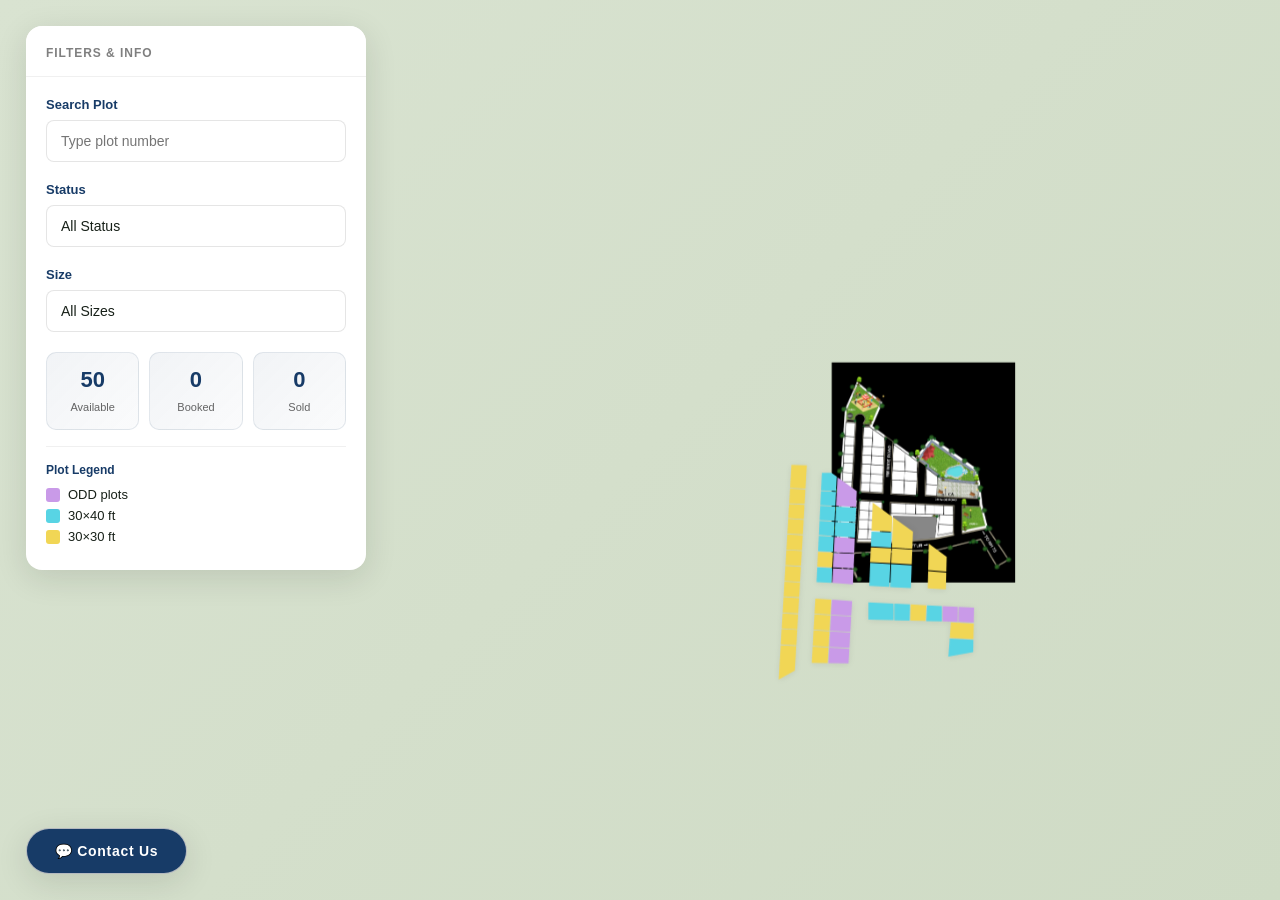
<file: files/index.html>
<!DOCTYPE html>
<html lang="en">
<head>
  <meta charset="UTF-8">
  <meta name="viewport" content="width=device-width, initial-scale=1.0, viewport-fit=cover">
  <meta name="theme-color" content="#173624">
  <title>VR Devaiah Enclave - Plot Finder</title>
  <style>
    *{box-sizing:border-box;-webkit-tap-highlight-color:transparent}html,body{margin:0;width:100%;height:100%;font-family:-apple-system,BlinkMacSystemFont,"Segoe UI",sans-serif;background:#eef0ea;color:#172018;-webkit-font-smoothing:antialiased;-webkit-user-select:none;user-select:none}body{overflow:hidden}button,input,select{font:inherit;border:none;outline:none;-webkit-appearance:none;appearance:none;background:none;color:inherit}input,select{-webkit-appearance:none;appearance:none}select{background-image:url("data:image/svg+xml;charset=UTF-8,%3csvg xmlns='http://www.w3.org/2000/svg' viewBox='0 0 24 24' fill='none' stroke='currentColor' stroke-width='2'%3e%3cpolyline points='6 9 12 15 18 9'%3e%3c/polyline%3e%3c/svg%3e");background-repeat:no-repeat;background-position:right 8px center;background-size:20px;padding-right:32px}a{color:inherit;text-decoration:none}:root{--primary:#173624;--navy:#173b67;--accent:#d4a574;--odd:#c99ae8;--size40:#58d4e4;--size30:#f1d655;--shadow:0 8px 32px rgba(13,25,18,.12);--border:rgba(224,221,216,.78);--radius:12px}.site-wrap{position:fixed;inset:0;display:flex;flex-direction:column;z-index:1}.map-viewport{flex:1;position:relative;width:100%;overflow:hidden;background:linear-gradient(135deg,#d9e3d1 0%,#cfdbc5 100%);cursor:grab;touch-action:none}.map-viewport.dragging{cursor:grabbing}.map-scene{position:absolute;inset:0;transform-origin:center center;will-change:transform;transition:transform .3s cubic-bezier(.25,.46,.45,.94);transform-gpu:true}.map-scene.snap{transition:transform .5s cubic-bezier(.25,.46,.45,.94)}.map-bg{display:block;width:100%;height:100%;object-fit:contain;object-position:center;filter:saturate(1.04) contrast(1.05);pointer-events:none}.map-svg{position:absolute;inset:0;width:100%;height:100%;pointer-events:auto;filter:drop-shadow(0 4px 12px rgba(0,0,0,.08))}.map-overlay-controls{position:absolute;top:50%;left:50%;transform:translate(-50%,-50%);background:rgba(255,255,255,.95);border-radius:50%;width:120px;height:120px;display:none;align-items:center;justify-content:center;flex-direction:column;gap:8px;box-shadow:0 12px 40px rgba(0,0,0,.15);z-index:100;backdrop-filter:blur(10px);border:1px solid var(--border)}.map-overlay-controls.show{display:flex}.zoom-display{font-size:12px;font-weight:600;color:var(--navy);margin-top:8px;min-width:40px;text-align:center}.ctrl-btn{width:48px;height:48px;border-radius:10px;background:rgba(23,59,103,.08);cursor:pointer;font-weight:700;font-size:20px;transition:all .2s;color:var(--navy);border:1px solid rgba(23,59,103,.1);display:flex;align-items:center;justify-content:center}.ctrl-btn:active{background:rgba(23,59,103,.15);transform:scale(.92)}.map-controls-mobile{position:absolute;bottom:20px;right:16px;display:flex;flex-direction:column;gap:8px;z-index:100}.map-controls-mobile .ctrl-btn{width:44px;height:44px;font-size:18px;box-shadow:var(--shadow);background:rgba(255,255,255,.92);border:1px solid var(--border)}.map-controls-mobile .ctrl-btn:active{background:#fff}.bottom-sheet{position:fixed;bottom:0;left:0;right:0;background:#fff;border-radius:20px 20px 0 0;max-height:45vh;height:auto;box-shadow:0 -8px 32px rgba(0,0,0,.12);z-index:40;overflow-y:auto;-webkit-overflow-scrolling:touch;transition:all .3s cubic-bezier(.25,.46,.45,.94);transform-origin:bottom;padding-bottom:env(safe-area-inset-bottom)}.bottom-sheet.hidden{transform:translateY(100%);pointer-events:none}.bottom-sheet-head{padding:20px 20px 16px;border-bottom:1px solid rgba(0,0,0,.06);position:sticky;top:0;background:#fff;border-radius:20px 20px 0 0;z-index:10}.bottom-sheet-head h3{margin:0;font-size:12px;font-weight:700;text-transform:uppercase;letter-spacing:.08em;color:rgba(0,0,0,.5)}.bottom-sheet-body{padding:20px}.filter-group{margin-bottom:20px}.filter-group:last-child{margin-bottom:0}.field{display:flex;flex-direction:column;gap:8px}.field label{font-size:13px;font-weight:600;color:var(--navy)}.field input,.field select{padding:12px 14px;border:1px solid rgba(0,0,0,.1);border-radius:8px;background:#fff;font-size:14px;transition:all .2s;width:100%}.field input:focus,.field select:focus{border-color:var(--navy);background:#fff;box-shadow:0 0 0 3px rgba(23,59,103,.1)}.stat-grid{display:grid;grid-template-columns:repeat(3,1fr);gap:10px;margin-top:16px}.stat-box{text-align:center;padding:14px;background:linear-gradient(135deg,rgba(23,59,103,.06) 0%,rgba(23,59,103,.02) 100%);border-radius:10px;border:1px solid rgba(23,59,103,.1)}.stat-box strong{display:block;font-size:22px;font-weight:700;color:var(--navy);margin-bottom:4px}.stat-box span{font-size:11px;color:rgba(0,0,0,.6);font-weight:500}.legend{margin-top:16px;padding-top:16px;border-top:1px solid rgba(0,0,0,.06);font-size:12px}.legend strong{display:block;margin-bottom:10px;color:var(--navy)}.legend ul{list-style:none;margin:0;padding:0}.legend li{display:flex;align-items:center;gap:8px;margin:6px 0;font-size:13px}.dot{width:14px;height:14px;border-radius:3px;flex-shrink:0}.dot.odd{background:var(--odd)}.dot.s40{background:var(--size40)}.dot.s30{background:var(--size30)}.modal{position:fixed;inset:0;background:rgba(0,0,0,.5);display:none;z-index:200;backdrop-filter:blur(4px);animation:fadeIn .2s ease-out}.modal.open{display:block;animation:fadeIn .2s ease-out}.modal-content{position:absolute;inset:0;overflow-y:auto;-webkit-overflow-scrolling:touch;display:flex;align-items:flex-end;padding:20px}.modal-card{background:#fff;border-radius:16px;width:100%;max-height:95vh;box-shadow:0 20px 60px rgba(0,0,0,.3);animation:slideUp .3s cubic-bezier(.25,.46,.45,.94);padding-bottom:env(safe-area-inset-bottom)}.modal-card-close{position:absolute;top:16px;right:16px;width:40px;height:40px;border-radius:10px;background:rgba(0,0,0,.05);cursor:pointer;font-size:20px;transition:all .2s;display:flex;align-items:center;justify-content:center;z-index:10;color:var(--navy);border:1px solid rgba(0,0,0,.1)}.modal-card-close:active{background:rgba(0,0,0,.1)}.modal-head{padding:24px 20px 16px;border-bottom:1px solid rgba(0,0,0,.06)}.modal-head h3{margin:0 0 6px;font-size:12px;font-weight:700;text-transform:uppercase;letter-spacing:.08em;color:rgba(0,0,0,.5)}.plot-num{font-size:36px;font-weight:700;color:var(--navy);margin:8px 0}.modal-body{padding:20px}.detail-row{margin:16px 0}.detail-label{font-size:12px;font-weight:600;text-transform:uppercase;letter-spacing:.05em;color:rgba(0,0,0,.6);margin-bottom:8px}.pill{display:inline-block;padding:8px 14px;background:rgba(23,59,103,.08);border-radius:8px;font-size:13px;font-weight:600;color:var(--navy);margin:4px 6px 4px 0;border:1px solid rgba(23,59,103,.15)}.status-badge{padding:10px 16px;border-radius:10px;font-weight:600;font-size:13px;color:#fff;width:fit-content;margin:12px 0;text-transform:uppercase;letter-spacing:.05em}.status-available{background:#10b981}.status-booked{background:#f59e0b}.status-sold{background:#ef4444}.cta-btn{width:100%;padding:16px;margin-top:20px;border-radius:10px;background:var(--navy);color:#fff;font-weight:600;cursor:pointer;transition:all .2s;font-size:15px;font-weight:700;letter-spacing:.05em}.cta-btn:active{transform:scale(.96)}.hidden{display:none!important}.contact-fab{position:fixed;bottom:24px;left:50%;transform:translateX(-50%);padding:14px 28px;background:var(--navy);color:#fff;border-radius:50px;font-weight:600;cursor:pointer;z-index:120;box-shadow:var(--shadow);transition:all .2s;border:1px solid var(--border);font-size:14px;font-weight:700;letter-spacing:.05em}@keyframes fadeIn{from{opacity:0}to{opacity:1}}@keyframes slideUp{from{transform:translateY(100%);opacity:0}to{transform:translateY(0);opacity:1}}@media(min-width:768px){.map-controls-mobile{display:none}.map-overlay-controls{display:none}.bottom-sheet{max-height:70vh;border-radius:16px;inset:auto;top:26px;left:26px;width:340px;box-shadow:var(--shadow);max-height:calc(100vh - 52px);overflow-y:auto}.bottom-sheet.hidden{transform:none;opacity:0;pointer-events:none}.bottom-sheet-head{border-radius:16px 16px 0 0}.modal-content{align-items:center;justify-content:center;padding:20px}.modal-card{max-width:540px;max-height:85vh;border-radius:16px;animation:fadeScale .3s cubic-bezier(.25,.46,.45,.94)}.contact-fab{position:absolute;bottom:26px;left:26px;transform:none}}@keyframes fadeScale{from{opacity:0;transform:scale(.95)}to{opacity:1;transform:scale(1)}}@media(max-width:480px){.stat-grid{grid-template-columns:repeat(2,1fr)}.plot-num{font-size:32px}.modal-head{padding:20px 20px 12px}.modal-body{padding:16px}.cta-btn{padding:14px}.contact-fab{padding:12px 24px;font-size:13px}}.scrollbar-thin::-webkit-scrollbar{width:4px}.scrollbar-thin::-webkit-scrollbar-track{background:transparent}.scrollbar-thin::-webkit-scrollbar-thumb{background:rgba(0,0,0,.1);border-radius:2px}.scrollbar-thin::-webkit-scrollbar-thumb:hover{background:rgba(0,0,0,.2)}
  </style>
</head>
<body>
  <div class="site-wrap">
    <div class="map-viewport" id="mapViewport">
      <div class="map-scene" id="mapScene">
        <img src="./layout-clean.png" alt="VR Devaiah Enclave" class="map-bg" id="mapBg">
        <div class="map-svg" id="mapSvg"></div>
      </div>
      <div class="map-overlay-controls" id="overlayControls">
        <button class="ctrl-btn" id="overlayZoomIn">+</button>
        <button class="ctrl-btn" id="overlayZoomOut">−</button>
        <div class="zoom-display" id="zoomDisplay">100%</div>
        <button class="ctrl-btn" id="overlayZoomReset" style="width:100%;margin-top:4px">Reset</button>
      </div>
      <div class="map-controls-mobile">
        <button class="ctrl-btn" id="zoomInBtn" title="Zoom in">+</button>
        <button class="ctrl-btn" id="zoomOutBtn" title="Zoom out">−</button>
        <button class="ctrl-btn" id="zoomResetBtn" title="Reset zoom">⟲</button>
      </div>
    </div>

    <div class="bottom-sheet" id="filterSheet">
      <div class="bottom-sheet-head">
        <h3>Filters & Info</h3>
      </div>
      <div class="bottom-sheet-body scrollbar-thin">
        <div class="filter-group">
          <div class="field">
            <label for="searchInput">Search Plot</label>
            <input id="searchInput" type="text" placeholder="Type plot number" inputmode="numeric">
          </div>
        </div>
        <div class="filter-group">
          <div class="field">
            <label for="statusFilter">Status</label>
            <select id="statusFilter">
              <option value="">All Status</option>
              <option value="available">Available</option>
              <option value="booked">Booked</option>
              <option value="sold">Sold</option>
            </select>
          </div>
        </div>
        <div class="filter-group">
          <div class="field">
            <label for="sizeFilter">Size</label>
            <select id="sizeFilter">
              <option value="">All Sizes</option>
              <option value="ODD">ODD</option>
              <option value="9.14x12.19">30×40 ft</option>
              <option value="9.14x9.14">30×30 ft</option>
            </select>
          </div>
        </div>
        <div class="stat-grid">
          <div class="stat-box">
            <strong id="countAvailable">0</strong>
            <span>Available</span>
          </div>
          <div class="stat-box">
            <strong id="countBooked">0</strong>
            <span>Booked</span>
          </div>
          <div class="stat-box">
            <strong id="countSold">0</strong>
            <span>Sold</span>
          </div>
        </div>
        <div class="legend">
          <strong>Plot Legend</strong>
          <ul>
            <li><span class="dot odd"></span> ODD plots</li>
            <li><span class="dot s40"></span> 30×40 ft</li>
            <li><span class="dot s30"></span> 30×30 ft</li>
          </ul>
        </div>
      </div>
    </div>

    <div class="modal" id="modal">
      <div class="modal-content" id="modalContent">
        <div class="modal-card" id="modalCard">
          <button class="modal-card-close" id="modalCloseBtn">✕</button>
          <div class="modal-head" id="modalHeader"></div>
          <div class="modal-body" id="modalBody"></div>
        </div>
      </div>
    </div>

    <button class="contact-fab" id="contactBtn">💬 Contact Us</button>
  </div>

  <script>
const WHATSAPP='919035060371';
const plots=[
  {id:1,num:'39',size:'9.14x9.14',dim:'30×30',status:'available',area:83.54,facing:'East'},
  {id:2,num:'40',size:'9.14x9.14',dim:'30×30',status:'available',area:83.54,facing:'East'},
  {id:3,num:'41',size:'9.14x9.14',dim:'30×30',status:'available',area:83.54,facing:'East'},
  {id:4,num:'42',size:'9.14x9.14',dim:'30×30',status:'available',area:83.54,facing:'East'},
  {id:5,num:'43',size:'9.14x9.14',dim:'30×30',status:'available',area:83.54,facing:'East'},
  {id:6,num:'44',size:'9.14x9.14',dim:'30×30',status:'available',area:83.54,facing:'East'},
  {id:7,num:'45',size:'9.14x9.14',dim:'30×30',status:'available',area:83.54,facing:'East'},
  {id:8,num:'46',size:'9.14x9.14',dim:'30×30',status:'available',area:83.54,facing:'East'},
  {id:9,num:'47',size:'9.14x9.14',dim:'30×30',status:'available',area:83.54,facing:'East'},
  {id:10,num:'48',size:'9.14x9.14',dim:'30×30',status:'available',area:83.54,facing:'East'},
  {id:11,num:'49',size:'9.14x9.14',dim:'30×30',status:'available',area:83.54,facing:'East'},
  {id:12,num:'50',size:'9.14x9.14',dim:'30×30',status:'available',area:83.54,facing:'East'},
  {id:13,num:'35',size:'ODD',dim:'Variable',status:'available',area:99.81,facing:'West'},
  {id:14,num:'36',size:'ODD',dim:'Variable',status:'available',area:99.81,facing:'West'},
  {id:15,num:'37',size:'ODD',dim:'Variable',status:'available',area:99.81,facing:'West'},
  {id:16,num:'38',size:'ODD',dim:'Variable',status:'available',area:99.81,facing:'West'},
  {id:17,num:'21',size:'9.14x12.19',dim:'30×40',status:'available',area:111.46,facing:'North'},
  {id:18,num:'20',size:'9.14x12.19',dim:'30×40',status:'available',area:111.46,facing:'North'},
  {id:19,num:'19',size:'9.14x12.19',dim:'30×40',status:'available',area:111.46,facing:'North'},
  {id:20,num:'18',size:'9.14x12.19',dim:'30×40',status:'available',area:111.46,facing:'North'},
  {id:21,num:'34',size:'9.14x9.14',dim:'30×30',status:'available',area:83.54,facing:'West'},
  {id:22,num:'33',size:'9.14x12.19',dim:'30×40',status:'available',area:111.46,facing:'West'},
  {id:23,num:'22',size:'9.14x12.19',dim:'30×40',status:'available',area:111.46,facing:'East'},
  {id:24,num:'32',size:'9.14x12.19',dim:'30×40',status:'available',area:111.46,facing:'West'},
  {id:25,num:'23',size:'9.14x12.19',dim:'30×40',status:'available',area:111.46,facing:'East'},
  {id:26,num:'31',size:'9.14x12.19',dim:'30×40',status:'available',area:111.46,facing:'West'},
  {id:27,num:'24',size:'9.14x12.19',dim:'30×40',status:'available',area:111.46,facing:'East'},
  {id:28,num:'30',size:'9.14x9.14',dim:'30×30',status:'available',area:83.54,facing:'West'},
  {id:29,num:'25',size:'9.14x12.19',dim:'30×40',status:'available',area:111.46,facing:'East'},
  {id:30,num:'29',size:'9.14x9.14',dim:'30×30',status:'available',area:83.54,facing:'West'},
  {id:31,num:'26',size:'9.14x12.19',dim:'30×40',status:'available',area:111.46,facing:'East'},
  {id:32,num:'28',size:'ODD',dim:'Variable',status:'available',area:99.81,facing:'East'},
  {id:33,num:'27',size:'ODD',dim:'Variable',status:'available',area:99.81,facing:'East'},
  {id:34,num:'17',size:'9.14x9.14',dim:'30×30',status:'available',area:83.54,facing:'South'},
  {id:35,num:'16',size:'9.14x12.19',dim:'30×40',status:'available',area:111.46,facing:'South'},
  {id:36,num:'15',size:'9.14x12.19',dim:'30×40',status:'available',area:111.46,facing:'South'},
  {id:37,num:'14',size:'9.14x9.14',dim:'30×30',status:'available',area:83.54,facing:'South'},
  {id:38,num:'11',size:'9.14x9.14',dim:'30×30',status:'available',area:83.54,facing:'South'},
  {id:39,num:'12',size:'9.14x12.19',dim:'30×40',status:'available',area:111.46,facing:'East'},
  {id:40,num:'13',size:'9.14x9.14',dim:'30×30',status:'available',area:83.54,facing:'East'},
  {id:41,num:'1',size:'ODD',dim:'Variable',status:'available',area:99.81,facing:'West'},
  {id:42,num:'2',size:'ODD',dim:'Variable',status:'available',area:99.81,facing:'West'},
  {id:43,num:'3',size:'ODD',dim:'Variable',status:'available',area:99.81,facing:'South'},
  {id:44,num:'4',size:'ODD',dim:'Variable',status:'available',area:99.81,facing:'South'},
  {id:45,num:'5',size:'9.14x9.14',dim:'30×30',status:'available',area:83.54,facing:'North'},
  {id:46,num:'6',size:'9.14x9.14',dim:'30×30',status:'available',area:83.54,facing:'North'},
  {id:47,num:'7',size:'9.14x9.14',dim:'30×30',status:'available',area:83.54,facing:'North'},
  {id:48,num:'8',size:'9.14x9.14',dim:'30×30',status:'available',area:83.54,facing:'North'},
  {id:49,num:'9',size:'9.14x9.14',dim:'30×30',status:'available',area:83.54,facing:'North'},
  {id:50,num:'10',size:'9.14x9.14',dim:'30×30',status:'available',area:83.54,facing:'North'}
];
let state={search:'',status:'',size:'',selected:null,scale:1,x:0,y:0,vw:window.innerWidth,vh:window.innerHeight};
let shapes=[],svgRoot=null,dragState=null,svgViewBox=null;
const viewport=document.getElementById('mapViewport');
const scene=document.getElementById('mapScene');
const svgContainer=document.getElementById('mapSvg');
const searchInput=document.getElementById('searchInput');
const statusFilter=document.getElementById('statusFilter');
const sizeFilter=document.getElementById('sizeFilter');
const modal=document.getElementById('modal');
const modalCard=document.getElementById('modalCard');
const modalHeader=document.getElementById('modalHeader');
const modalBody=document.getElementById('modalBody');
const modalCloseBtn=document.getElementById('modalCloseBtn');
const filterSheet=document.getElementById('filterSheet');
const contactBtn=document.getElementById('contactBtn');
const overlayControls=document.getElementById('overlayControls');
const zoomInBtn=document.getElementById('zoomInBtn');
const zoomOutBtn=document.getElementById('zoomOutBtn');
const zoomResetBtn=document.getElementById('zoomResetBtn');
const overlayZoomIn=document.getElementById('overlayZoomIn');
const overlayZoomOut=document.getElementById('overlayZoomOut');
const overlayZoomReset=document.getElementById('overlayZoomReset');
const zoomDisplay=document.getElementById('zoomDisplay');

async function loadSVG(){try{const r=await fetch('./Asset-3-source.svg');if(!r.ok)throw new Error('SVG load failed');const t=await r.text();const p=new DOMParser().parseFromString(t,'image/svg+xml');if(p.documentElement.nodeName==='parsererror')throw new Error('Invalid SVG');svgRoot=p.documentElement;svgViewBox=svgRoot.getAttribute('viewBox');svgRoot.classList.add('loaded');svgRoot.setAttribute('preserveAspectRatio','xMidYMid meet');[...svgRoot.querySelectorAll('image, path, text, g')].filter(e=>!e.querySelector('polygon, rect')).forEach(e=>e.remove());const polys=[...svgRoot.querySelectorAll('polygon.cls-1, rect.cls-1')];shapes=plots.map((p,i)=>({plot:p,shape:polys[i]||null})).filter(s=>s.shape);shapes.forEach(s=>{s.shape.style.cursor='pointer';s.shape.style.transition='all 150ms ease-out';s.shape.addEventListener('click',e=>{e.stopPropagation();selectPlot(s.plot.id)},false)});svgContainer.appendChild(svgRoot);fitSVG();render()}catch(e){console.error('SVG:',e);svgContainer.innerHTML='<text x="50%" y="50%" text-anchor="middle" fill="#999" font-size="16">Map failed to load</text>'}}
function fitSVG(){const w=viewport.offsetWidth,h=viewport.offsetHeight;const[minX,minY,width,height]=svgViewBox.split(' ').map(Number);const scaleW=w/width,scaleH=h/height;state.scale=Math.min(scaleW,scaleH)*.95;state.x=(w-width*state.scale)/2;state.y=(h-height*state.scale)/2;updateTransform()}
function selectPlot(id){state.selected=id;const p=plots.find(x=>x.id===id);if(p)showModal(p);render()}
function colorize(plot,active){if(!active)return'rgba(150,150,150,.15)';const c=plot.size==='ODD'?'var(--odd)':plot.size==='9.14x12.19'?'var(--size40)':'var(--size30)';return c}
function render(){if(!shapes.length)return;const active=plots.filter(p=>(!state.search||p.num.includes(state.search))&&(!state.status||p.status===state.status)&&(!state.size||p.size===state.size));const activeIds=new Set(active.map(p=>p.id));shapes.forEach(s=>{const ok=activeIds.has(s.plot.id);const sel=s.plot.id===state.selected;s.shape.style.opacity=ok?'1':'.2';s.shape.style.fill=colorize(s.plot,ok);s.shape.style.stroke=sel?'var(--navy)':'none';s.shape.style.strokeWidth=sel?'4':'0'});const cnt={available:active.filter(p=>p.status==='available').length,booked:active.filter(p=>p.status==='booked').length,sold:active.filter(p=>p.status==='sold').length};document.getElementById('countAvailable').textContent=cnt.available;document.getElementById('countBooked').textContent=cnt.booked;document.getElementById('countSold').textContent=cnt.sold}
function showModal(plot){modalHeader.innerHTML=`<h3>VR Devaiah Enclave</h3><div class="plot-num">Plot ${plot.num}</div>`;let pills=`<span class="pill">${plot.dim}</span><span class="pill">${plot.facing}</span>`;const sqft=Math.round(plot.area*10.7639);if(sqft>0)pills+=`<span class="pill">${sqft} sq ft</span>`;modalBody.innerHTML=`<div class="status-badge status-${plot.status}">${plot.status.toUpperCase()}</div><div class="detail-row"><div class="detail-label">Details</div><div>${pills}</div></div><button class="cta-btn" onclick="contactWhatsApp('Plot ${plot.num}')">💬 Get More Info</button>`;modal.classList.add('open');setTimeout(()=>{modalCard.scrollTop=0},50)}
function contactWhatsApp(plot){const msg=`Hi, I'm interested in ${plot} at VR Devaiah Enclave. Can you provide more details?`;window.open(`https://wa.me/${WHATSAPP}?text=${encodeURIComponent(msg)}`,'_blank')}
function updateTransform(){scene.style.transform=`translate(${state.x}px,${state.y}px) scale(${state.scale})`;zoomDisplay.textContent=Math.round(state.scale*100)+'%'}
function zoom(factor,cx=viewport.offsetWidth/2,cy=viewport.offsetHeight/2){const oldScale=state.scale;state.scale=Math.max(.3,Math.min(3,state.scale*factor));if(cx!==undefined&&cy!==undefined){const scaleChange=state.scale/oldScale;state.x+=cx*(1-scaleChange);state.y+=cy*(1-scaleChange)}updateTransform()}
searchInput.addEventListener('input',e=>{state.search=e.target.value;render()});
statusFilter.addEventListener('change',e=>{state.status=e.target.value;render()});
sizeFilter.addEventListener('change',e=>{state.size=e.target.value;render()});
zoomInBtn?.addEventListener('click',()=>zoom(1.2));
zoomOutBtn?.addEventListener('click',()=>zoom(1/1.2));
zoomResetBtn?.addEventListener('click',()=>{fitSVG();render()});
overlayZoomIn?.addEventListener('click',()=>zoom(1.2));
overlayZoomOut?.addEventListener('click',()=>zoom(1/1.2));
overlayZoomReset?.addEventListener('click',()=>{fitSVG();render()});
viewport.addEventListener('wheel',e=>{e.preventDefault();zoom(e.deltaY<0?1.1:1/1.1,e.clientX,e.clientY)},{passive:false});
viewport.addEventListener('pointerdown',e=>{const target=e.target;if(target.closest('.bottom-sheet, .modal, button, input, select'))return;dragState={sx:state.x,sy:state.y,x:e.clientX,y:e.clientY};viewport.classList.add('dragging');overlayControls.classList.add('show')});
viewport.addEventListener('pointermove',e=>{if(!dragState)return;state.x=dragState.sx+(e.clientX-dragState.x);state.y=dragState.sy+(e.clientY-dragState.y);updateTransform()});
viewport.addEventListener('pointerup',()=>{dragState=null;viewport.classList.remove('dragging')});
viewport.addEventListener('pointerleave',()=>{dragState=null;viewport.classList.remove('dragging');overlayControls.classList.remove('show')});
modal.addEventListener('click',e=>{if(e.target===modal)closeModal()});
modalCloseBtn.addEventListener('click',closeModal);
function closeModal(){modal.classList.remove('open');state.selected=null;render()}
contactBtn.addEventListener('click',()=>contactWhatsApp('VR Devaiah Enclave'));
window.addEventListener('resize',()=>{state.vw=window.innerWidth;state.vh=window.innerHeight;fitSVG();render()});
loadSVG();
  </script>
</body>
</html>
</file>
